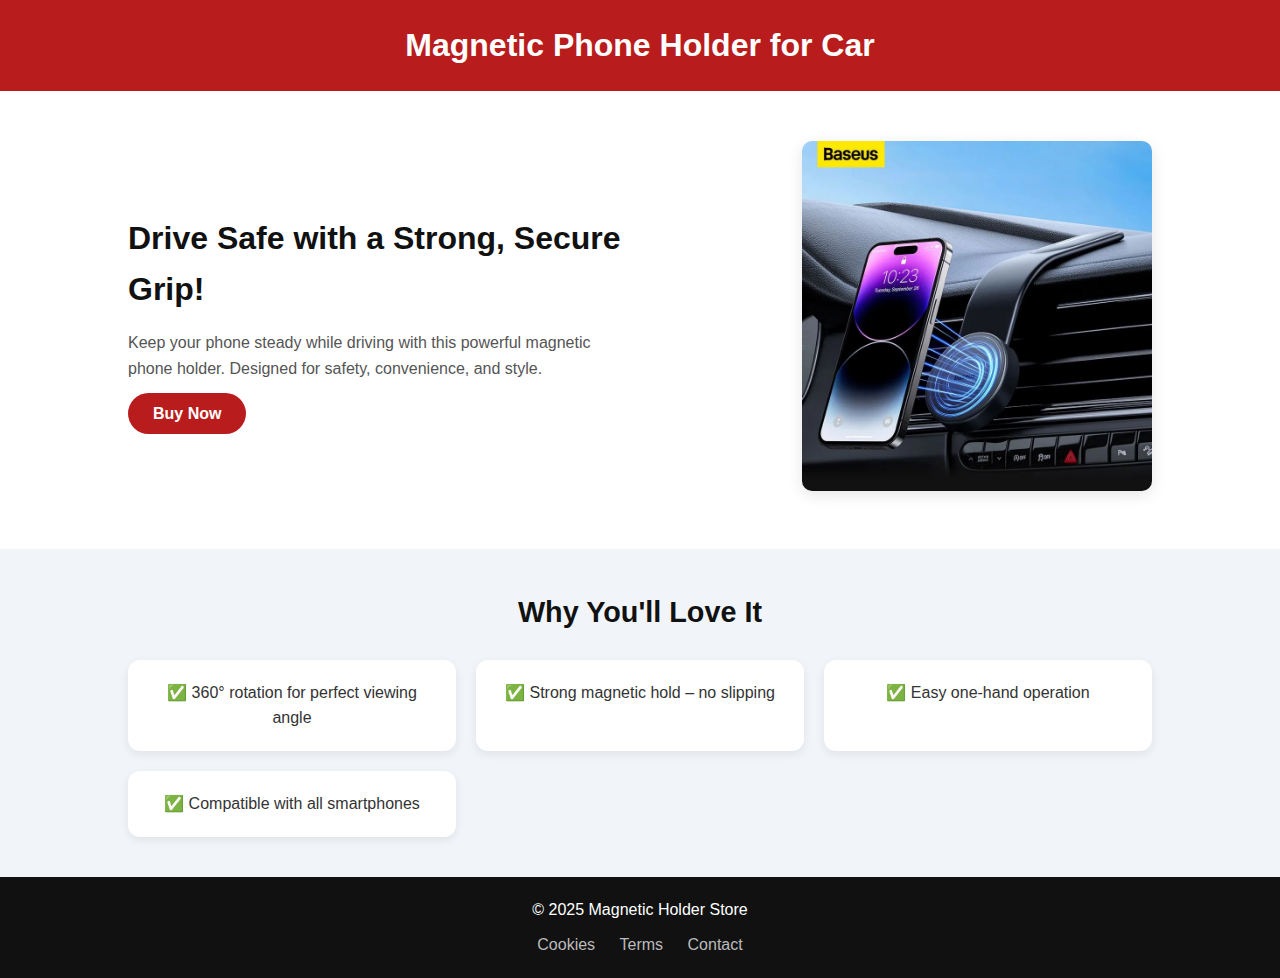
<file: index.html>
<!DOCTYPE html>
<html lang="en">
<head>
  <meta charset="UTF-8">
  <meta name="viewport" content="width=device-width, initial-scale=1.0">
  <meta name="description" content="Magnetic Phone Holder for Car - Buy Now and Enjoy Premium Quality!">
  <title>Magnetic Phone Holder for Car</title>
  <link rel="stylesheet" href="style.css">
</head>
<body>
  <!-- Header -->
  <header class="header">
    <h1>Magnetic Phone Holder for Car</h1>
  </header>

  <!-- Hero Section -->
  <section class="hero">
    <div class="hero-text">
      <h2>Drive Safe with a Strong, Secure Grip!</h2>
      <p>Keep your phone steady while driving with this powerful magnetic phone holder. Designed for safety, convenience, and style.</p>
      <a href="https://affiliate-link.com" target="_blank" class="btn-primary">Buy Now</a>
    </div>
    <div class="hero-img">
      <img src="img.webp" alt="Magnetic Phone Holder for Car">
    </div>
  </section>

  <!-- Features -->
  <section class="features">
    <h2>Why You'll Love It</h2>
    <div class="feature-grid">
      <div class="feature-item">✅ 360° rotation for perfect viewing angle</div>
      <div class="feature-item">✅ Strong magnetic hold – no slipping</div>
      <div class="feature-item">✅ Easy one-hand operation</div>
      <div class="feature-item">✅ Compatible with all smartphones</div>
    </div>
  </section>

  <!-- Footer -->
  <footer class="footer">
    <p>&copy; 2025 Magnetic Holder Store</p>
    <div class="footer-links">
      <a href="cookies.html">Cookies</a>
      <a href="terms.html">Terms</a>
      <a href="contact.html">Contact</a>
    </div>
  </footer>
</body>
</html>
</file>
<file: style.css>
/* General Reset */
* {
  margin: 0;
  padding: 0;
  box-sizing: border-box;
  font-family: Arial, sans-serif;
}

body {
  background: #f8f9fa;
  color: #333;
  line-height: 1.6;
}

/* Header */
.header {
  background: #b91c1c;
  color: #fff;
  text-align: center;
  padding: 20px;
}

.header h1 {
  font-size: 2rem;
}

/* Hero Section */
.hero {
  display: flex;
  justify-content: space-between;
  align-items: center;
  padding: 50px 10%;
  background: #fff;
  flex-wrap: wrap;
}

.hero-text {
  max-width: 500px;
}

.hero-text h2 {
  font-size: 2rem;
  margin-bottom: 15px;
  color: #111;
}

.hero-text p {
  margin-bottom: 20px;
  font-size: 1rem;
  color: #555;
}

.hero-img img {
  width: 350px;
  border-radius: 10px;
  box-shadow: 0px 4px 15px rgba(0,0,0,0.1);
}

/* Buttons */
.btn-primary {
  background: #b91c1c;
  color: #fff;
  padding: 12px 25px;
  text-decoration: none;
  border-radius: 30px;
  font-weight: bold;
  transition: background 0.3s ease;
}

.btn-primary:hover {
  background: #a31616;
}

/* Features Section */
.features {
  padding: 40px 10%;
  text-align: center;
  background: #f1f5f9;
}

.features h2 {
  margin-bottom: 25px;
  font-size: 1.8rem;
  color: #111;
}

.feature-grid {
  display: grid;
  grid-template-columns: repeat(auto-fit, minmax(250px, 1fr));
  gap: 20px;
}

.feature-item {
  background: #fff;
  padding: 20px;
  border-radius: 12px;
  box-shadow: 0px 3px 10px rgba(0,0,0,0.08);
  font-size: 1rem;
}

/* Footer */
.footer {
  background: #111;
  color: #fff;
  text-align: center;
  padding: 20px;
}

.footer p {
  margin-bottom: 10px;
}

.footer-links a {
  color: #bbb;
  margin: 0 10px;
  text-decoration: none;
  transition: color 0.3s;
}

.footer-links a:hover {
  color: #fff;
}
</file>
